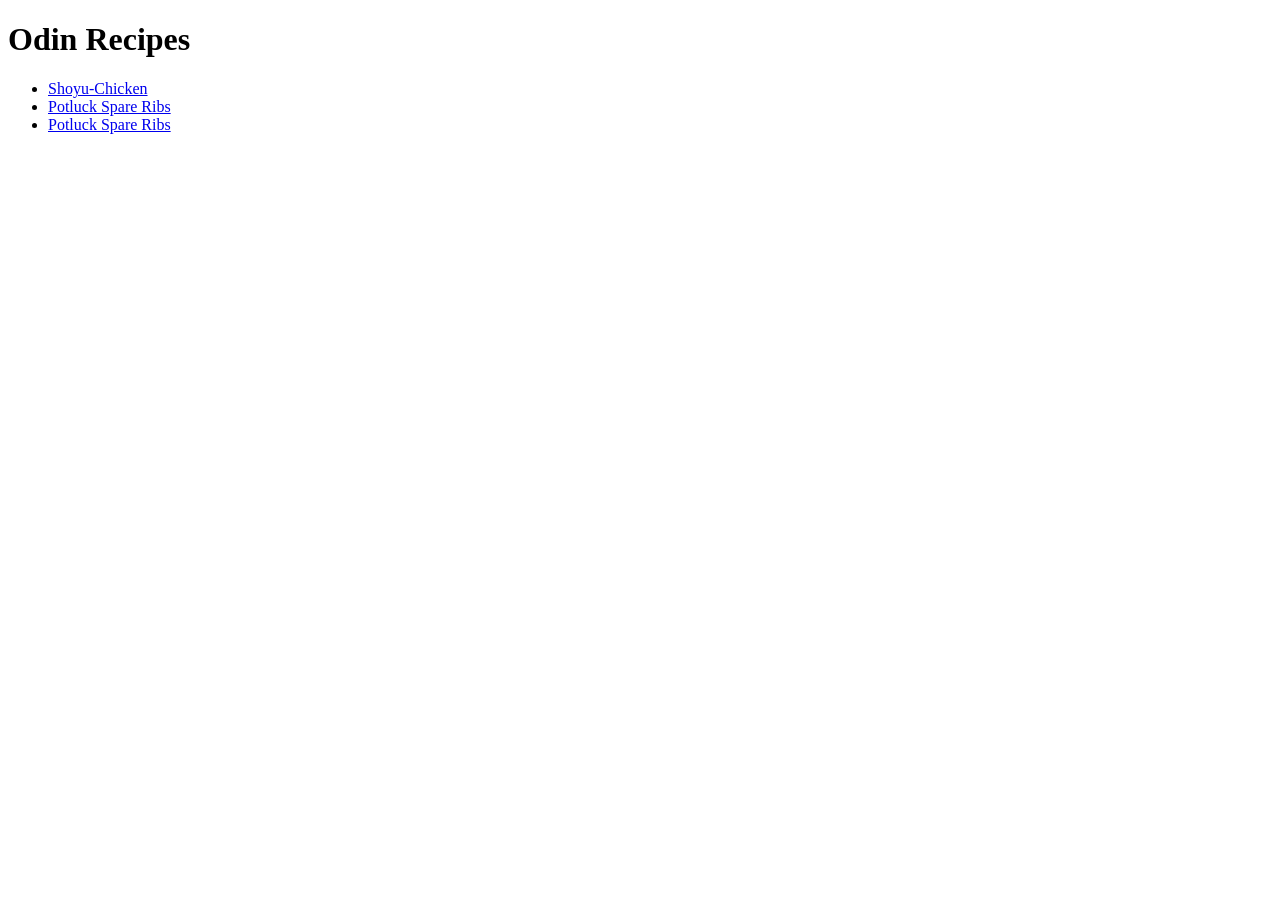
<file: odin-recipes/index.html>
<!DOCTYPE html>
<html lang="en">
<head>
    <meta charset="UTF-8">
    <meta name="viewport" content="width=device-width, initial-scale=1.0">
    <title>Document</title>
</head>
<body>
    <H1>Odin Recipes</H1>
    <ul>
        <li><a href="recipes/Shoyu-Chicken.html">Shoyu-Chicken</a></li>
        <li><a href="recipes/Slow Cooker Potluck Spare Ribs.html">Potluck Spare Ribs</a></li>
        <li><a href="recipes/Chef John's Buttermilk Fried Chicken.html">Potluck Spare Ribs</a></li>
    </ul>
</body>
</html>
</file>
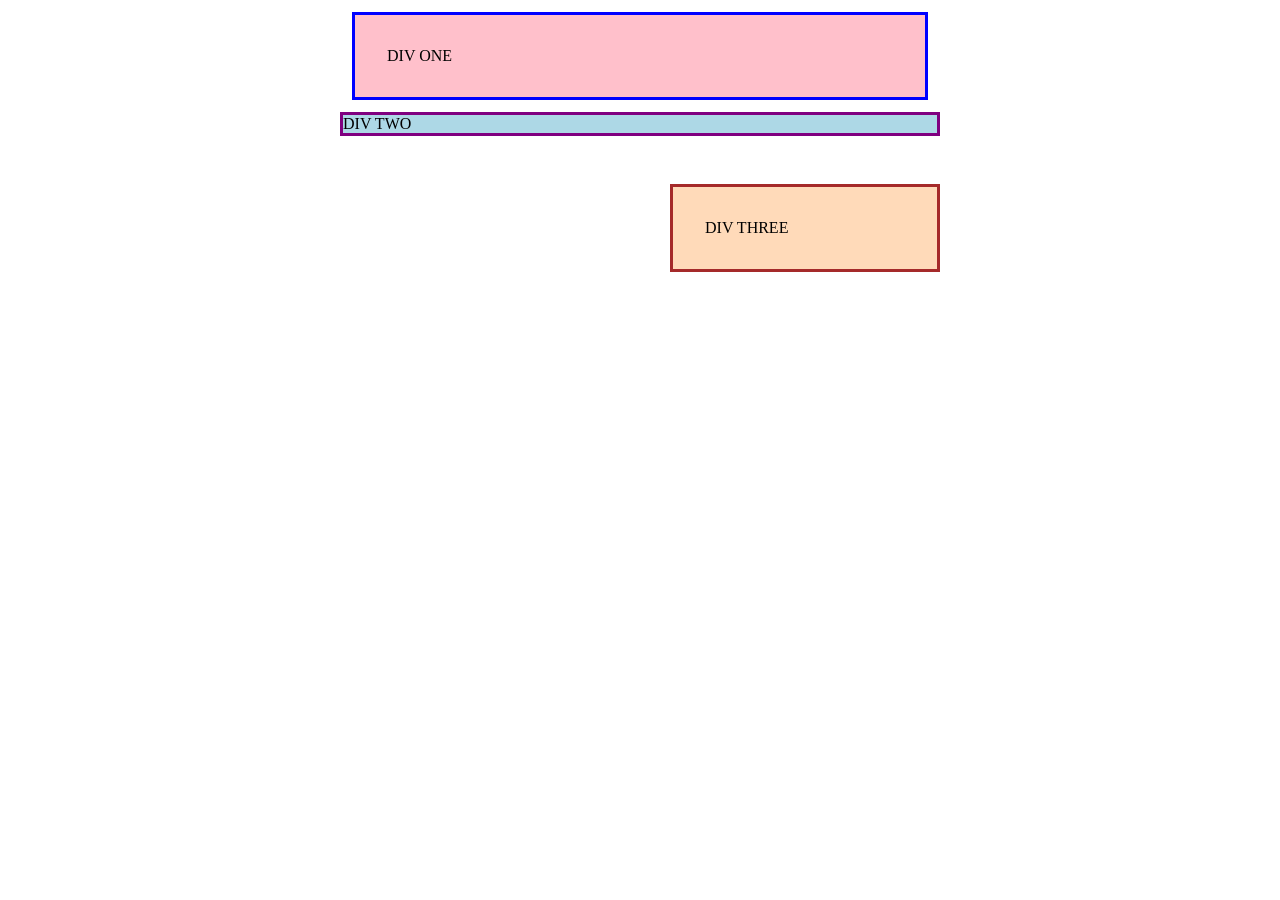
<file: block-and-inline/01-margin-and-padding-1/index.html>
<!DOCTYPE html>
<html lang="en">
  <head>
    <meta charset="UTF-8">
    <meta http-equiv="X-UA-Compatible" content="IE=edge">
    <meta name="viewport" content="width=device-width, initial-scale=1.0">
    <title>Margin and Padding exercise</title>
    <link rel="stylesheet" href="style.css">
  </head>
  <body>
    <div class="one">
      DIV ONE
    </div>
    <div class="two">
      DIV TWO
    </div>
    <div class="three">
      DIV THREE
    </div>
  </body>
</html>
</file>
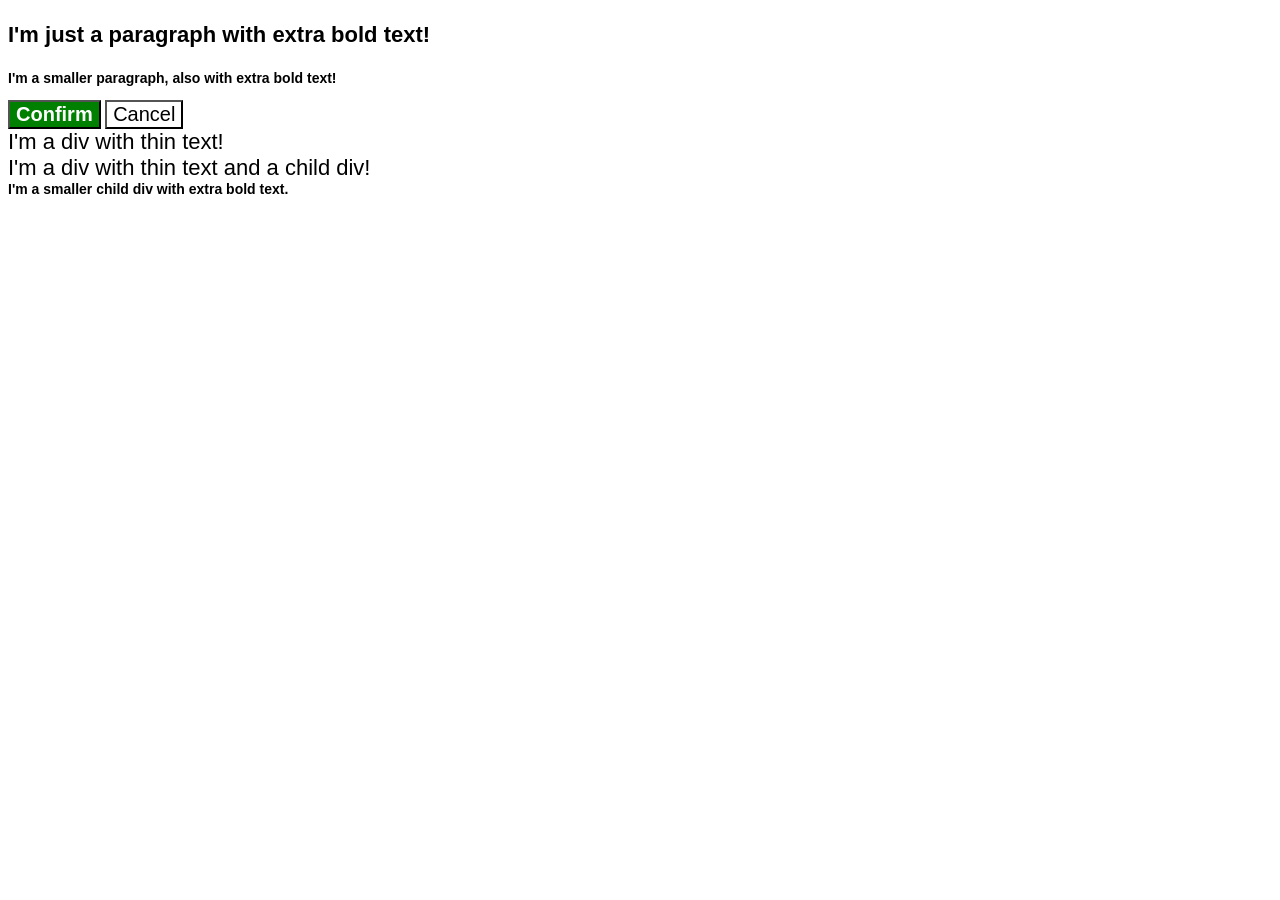
<file: cascade/01-cascade-fix/index.html>
<!DOCTYPE html>
<html lang="en">
  <head>
    <meta charset="UTF-8">
    <meta http-equiv="X-UA-Compatible" content="IE=edge">
    <meta name="viewport" content="width=device-width, initial-scale=1.0">
    <title>Fix the Cascade</title>
    <link rel="stylesheet" href="style.css">
  </head>
  <body>
    <p class="para">I'm just a paragraph with extra bold text!</p>
    <p class="para small-para">I'm a smaller paragraph, also with extra bold text!</p>

    <button id="confirm-button" class="button confirm">Confirm</button>
    <button id="cancel-button" class="button cancel">Cancel</button>

    <div class="text">I'm a div with thin text!</div>
    <div class="text">I'm a div with thin text and a child div!
      <div class="text child">I'm a smaller child div with extra bold text.</div>
    </div>
  </body>
</html>
</file>
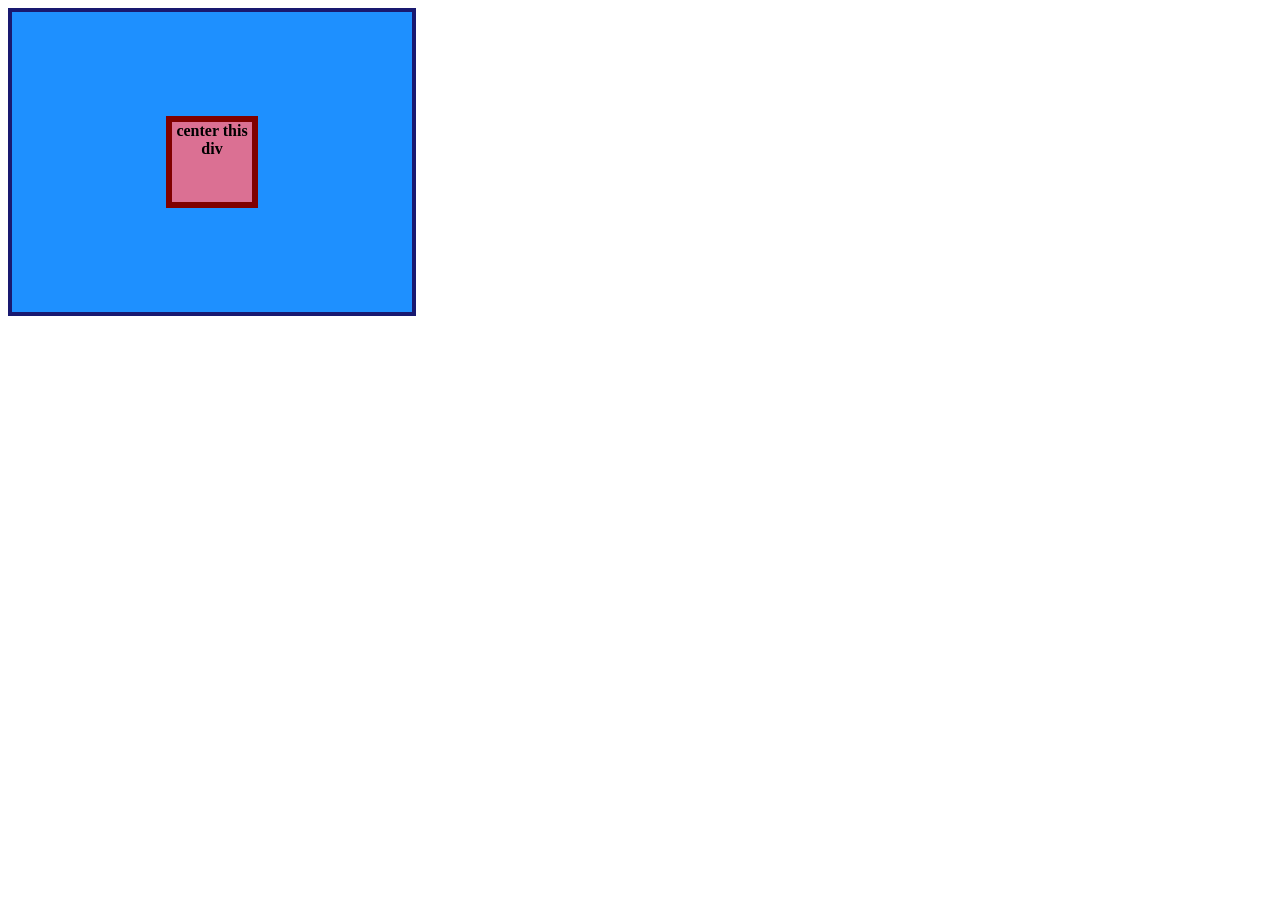
<file: flex/01-flex-center/index.html>
<!DOCTYPE html>
<html lang="en">
  <head>
    <meta charset="UTF-8">
    <meta http-equiv="X-UA-Compatible" content="IE=edge">
    <meta name="viewport" content="width=device-width, initial-scale=1.0">
    <title>CENTER THIS DIV</title>
    <link rel="stylesheet" href="style.css">
  </head>
  <body>
    <div class="container">
      <div class="box">center this div</div>
    </div>
  </body>
</html>
</file>
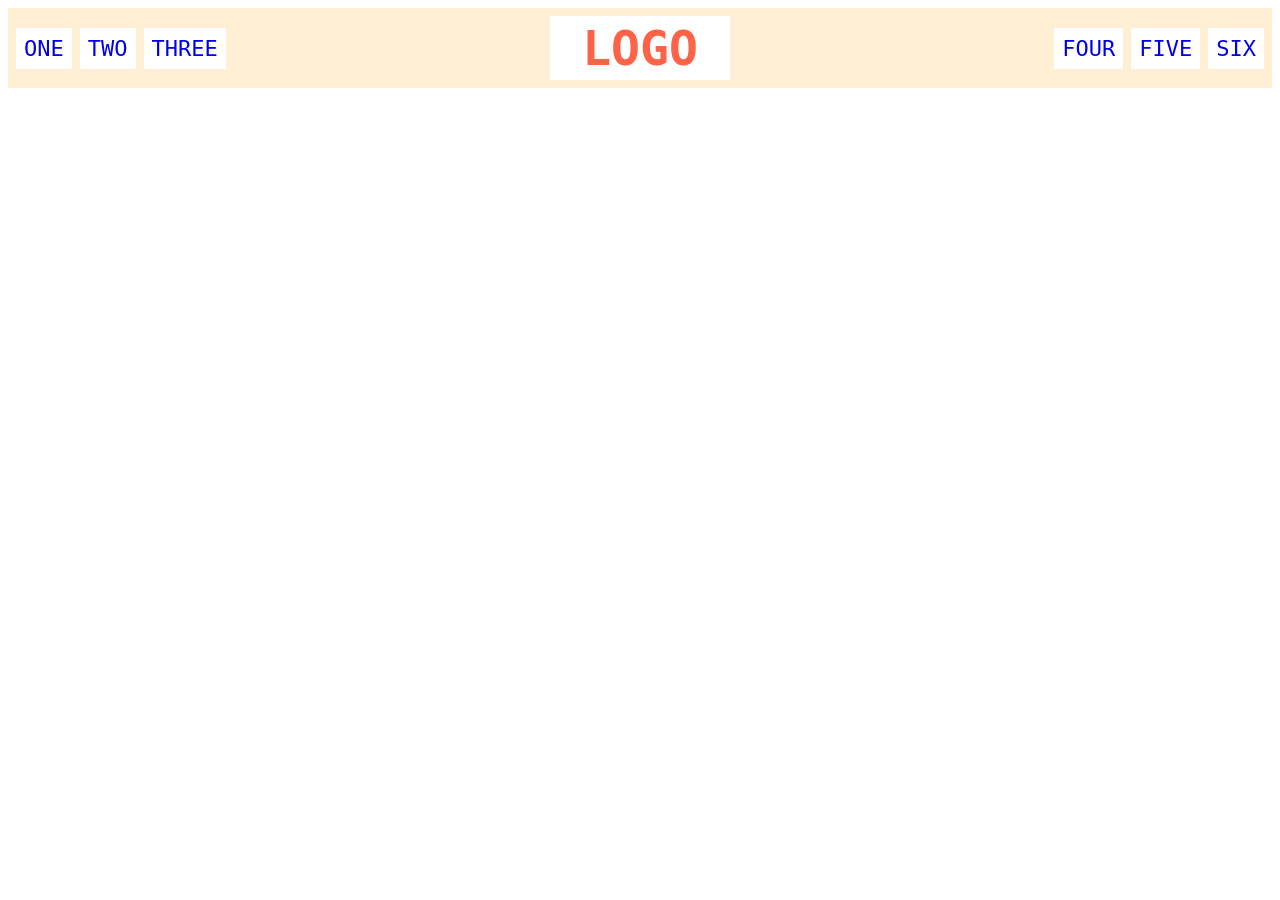
<file: flex/02-flex-header/index.html>
<!DOCTYPE html>
<html lang="en">
  <head>
    <meta charset="UTF-8">
    <meta http-equiv="X-UA-Compatible" content="IE=edge">
    <meta name="viewport" content="width=device-width, initial-scale=1.0">
    <title>Flex Header</title>
    <link rel="stylesheet" href="style.css">
  </head>
  <body>
    <div class="header">
      <div class="left-links">
        <ul>
          <li><a href="#">ONE</a></li>
          <li><a href="#">TWO</a></li>
          <li><a href="#">THREE</a></li>
        </ul>
      </div>
      <div class="logo">LOGO</div>
      <div class="right-links">
        <ul>
          <li><a href="#">FOUR</a></li>
          <li><a href="#">FIVE</a></li>
          <li><a href="#">SIX</a></li>
        </ul>
      </div>
    </div>
  </body>
</html>
</file>
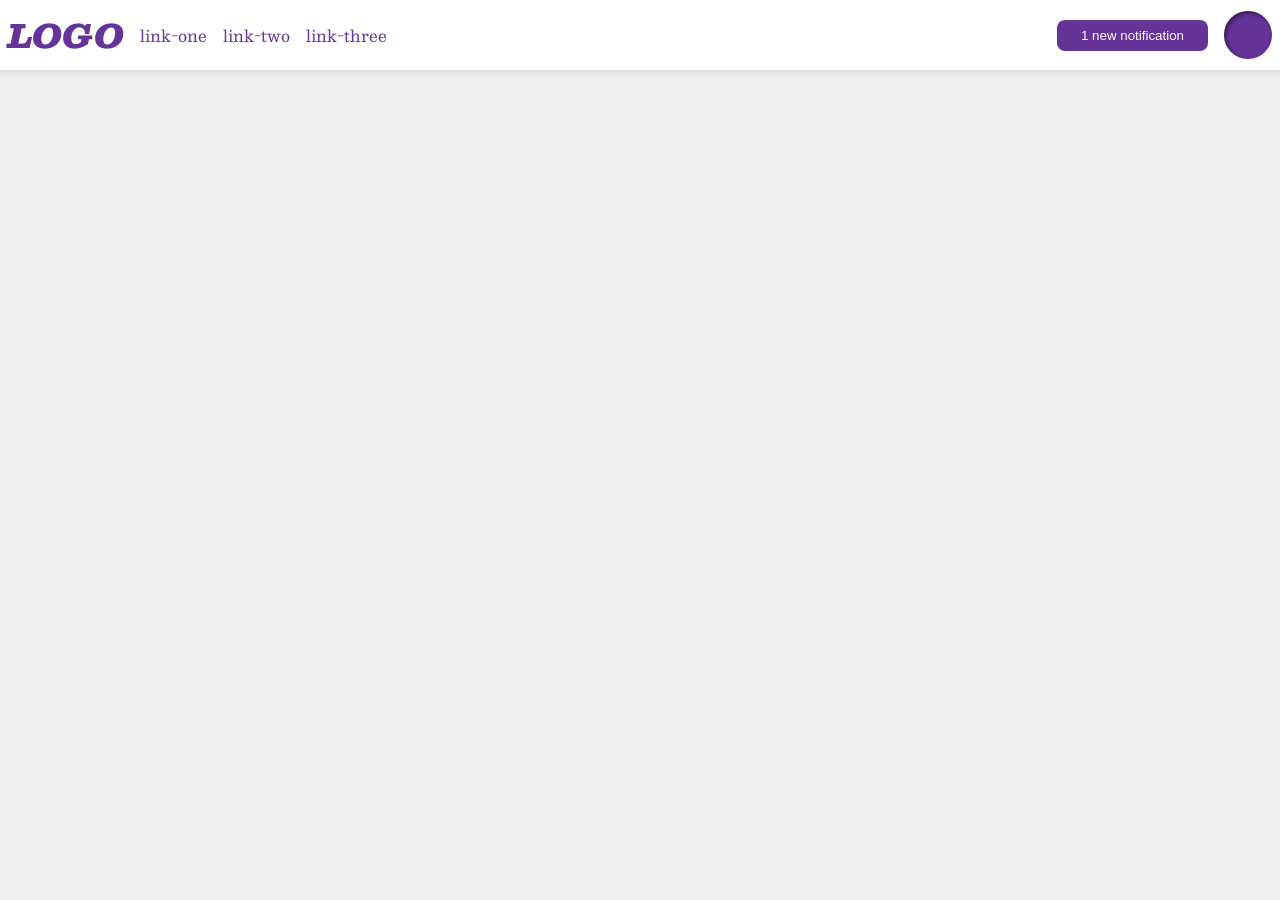
<file: flex/03-flex-header-2/index.html>
<!DOCTYPE html>
<html lang="en">
  <head>
    <meta charset="UTF-8">
    <meta http-equiv="X-UA-Compatible" content="IE=edge">
    <meta name="viewport" content="width=device-width, initial-scale=1.0">
    <title>Flex Header 2</title>
    <link rel="stylesheet" href="style.css">
  </head>
  <body>
    <div class="header">
      <div class="left">
        <div class="logo">
          LOGO
        </div>
        <ul class="links">
          <li><a href="https://google.com">link-one</a></li>
          <li><a href="https://google.com">link-two</a></li>
          <li><a href="https://google.com">link-three</a></li>
        </ul>
      </div>
      <div class="right">
        <button class="notifications">
          1 new notification
        </button>
        <div class="profile-image"></div>
      </div>
    </div>
  </body>
</html>
</file>
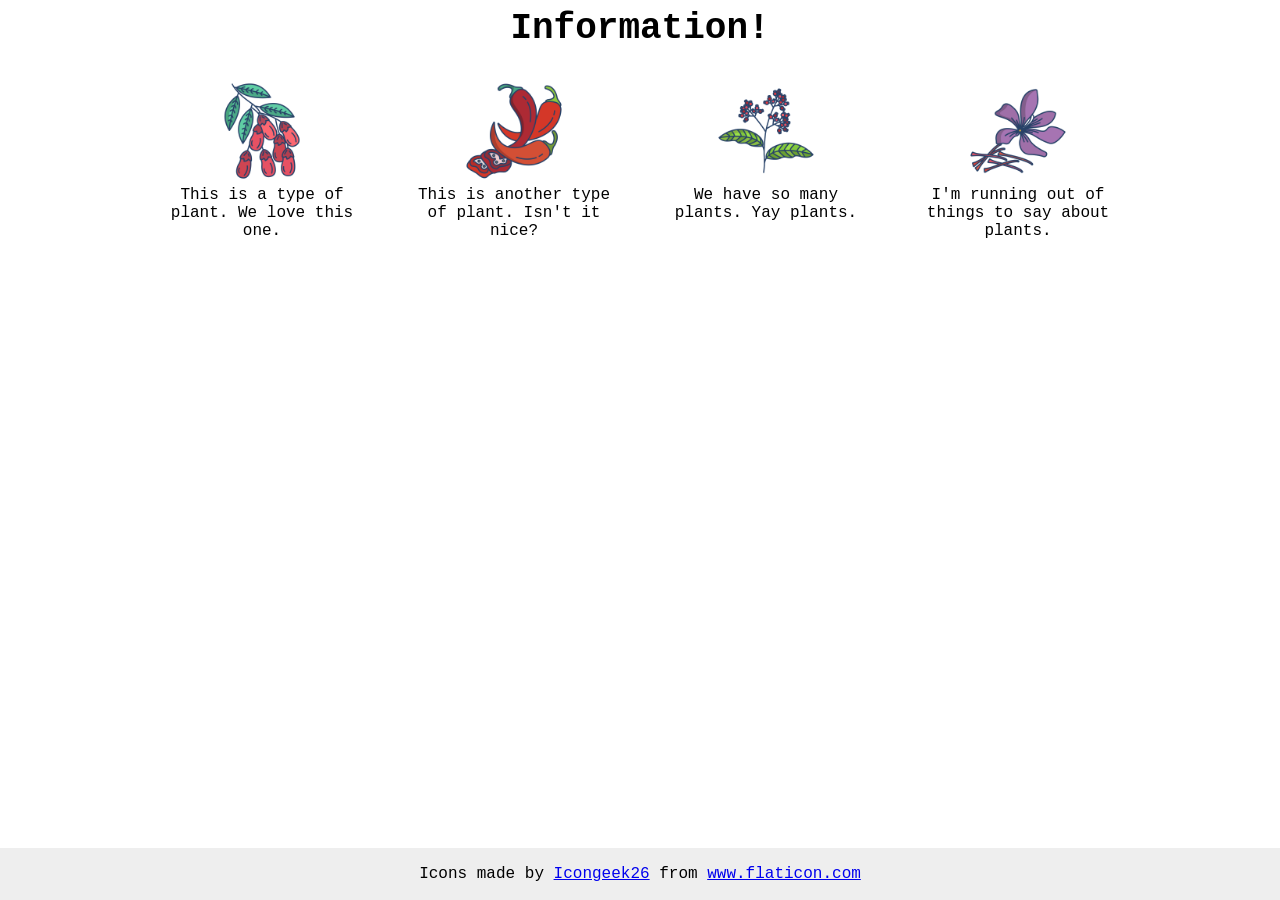
<file: flex/04-flex-information/index.html>
<!DOCTYPE html>
<html lang="en">
  <head>
    <meta charset="UTF-8">
    <meta http-equiv="X-UA-Compatible" content="IE=edge">
    <meta name="viewport" content="width=device-width, initial-scale=1.0">
    <title>Information</title>
    <link rel="stylesheet" href="style.css">
  </head>
  <body>
    <div class="title">Information!</div>

    <div class="container">
      <div class="info">
        <img src="./images/barberry.png" alt="barberry">
        <div class="text">This is a type of plant. We love this one.</div>
      </div>
      <div class="info">
        <img src="./images/chilli.png" alt="chili">
        <div class="text">This is another type of plant. Isn't it nice?</div>
      </div>
      <div class="info">
        <img src="./images/pepper.png" alt="pepper">
        <div class="text">We have so many plants. Yay plants.</div>
      </div>
      <div class="info">
        <img src="./images/saffron.png" alt="saffron">
        <div class="text">I'm running out of things to say about plants.</div>
      </div>
    </div>

    <!-- disregard this section, it's here to give attribution to the creator of these icons -->
    <div class="footer">
      <div>Icons made by <a href="https://www.flaticon.com/authors/icongeek26" title="Icongeek26">Icongeek26</a> from <a href="https://www.flaticon.com/" title="Flaticon">www.flaticon.com</a></div>
    </div>
  </body>
</html>
</file>
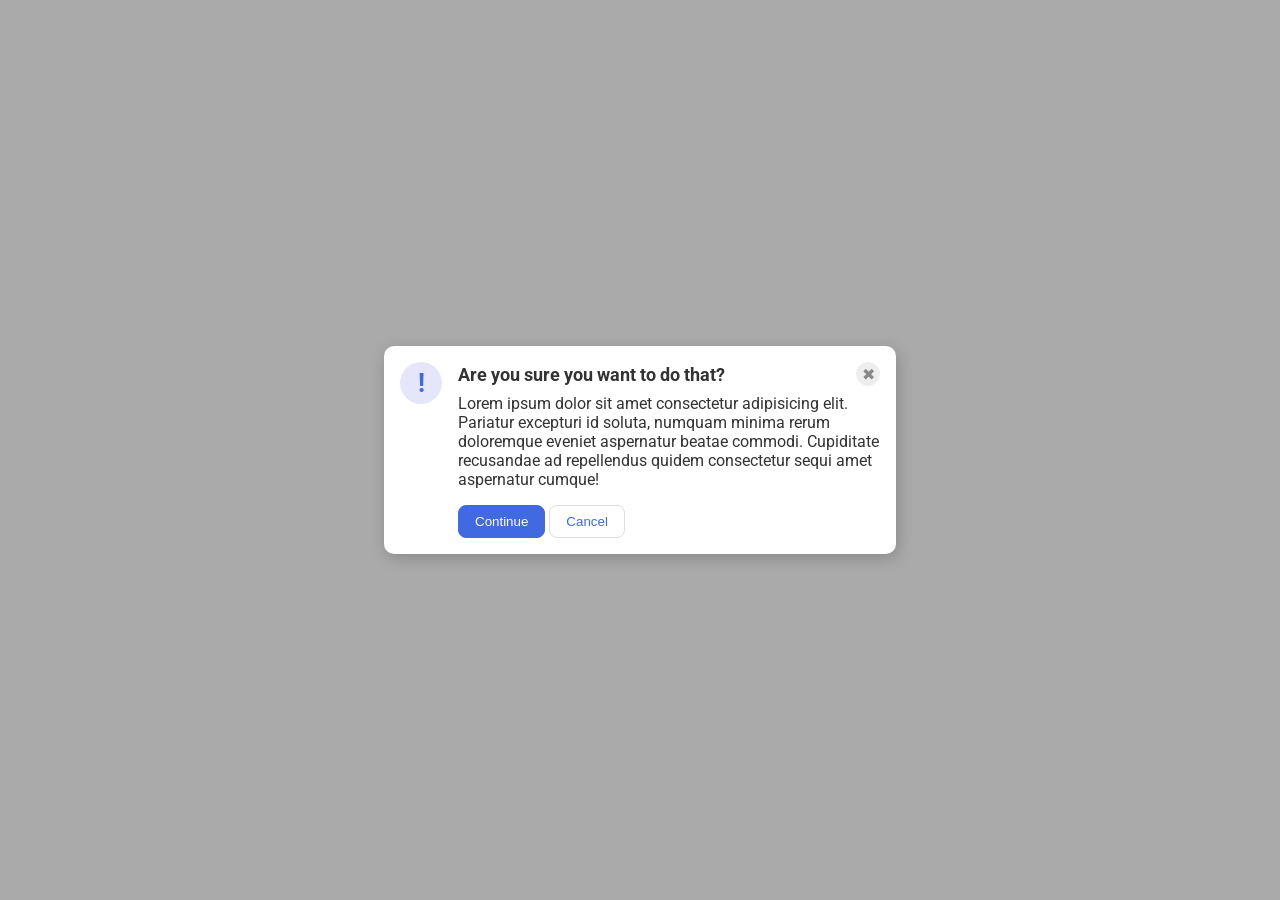
<file: flex/05-flex-modal/index.html>
<!DOCTYPE html>
<html lang="en">
  <head>
    <meta charset="UTF-8">
    <meta http-equiv="X-UA-Compatible" content="IE=edge">
    <meta name="viewport" content="width=device-width, initial-scale=1.0">
    <link rel="stylesheet" href="style.css">
    <title>Modal</title>
  </head>
  <body>
    <div class="modal">
      <div class="icon">!</div>
      <!-- additional container used here -->
      <div class="container">
        <!-- header div was moved to encompass the close button as well -->
        <div class="header">Are you sure you want to do that?
          <button class="close-button">✖</button>
        </div>
        <div class="text">Lorem ipsum dolor sit amet consectetur adipisicing elit. Pariatur excepturi id soluta, numquam minima rerum doloremque eveniet aspernatur beatae commodi. Cupiditate recusandae ad repellendus quidem consectetur sequi amet aspernatur cumque!</div>
        <button class="continue">Continue</button>
        <button class="cancel">Cancel</button>
      </div>
    </div>
  </body>
</html>
</file>
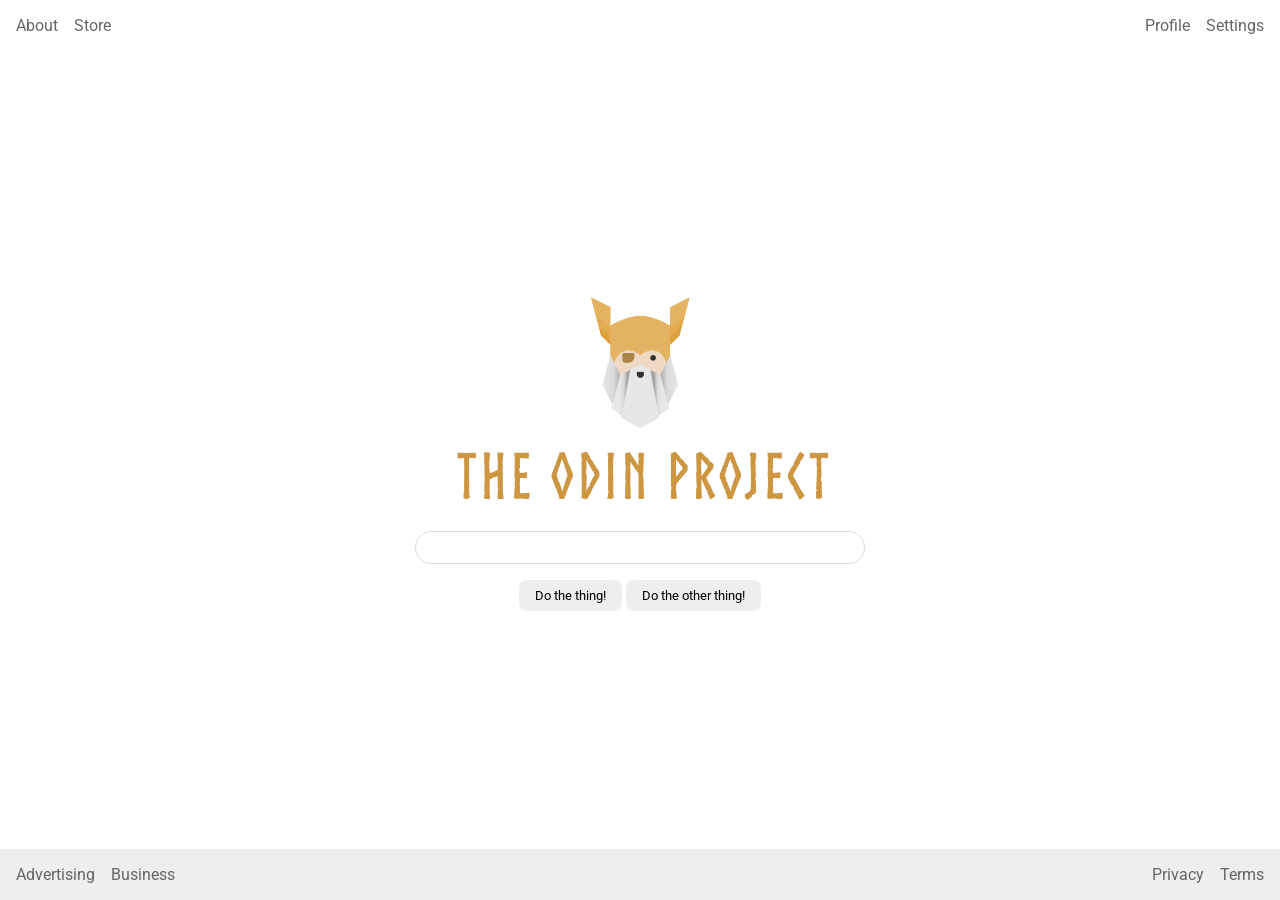
<file: flex/06-flex-layout/index.html>
<!DOCTYPE html>
<html lang="en">
  <head>
    <meta charset="UTF-8">
    <meta http-equiv="X-UA-Compatible" content="IE=edge">
    <meta name="viewport" content="width=device-width, initial-scale=1.0">
    <title>LAYOUT</title>
    <link rel="stylesheet" href="./style.css">
  </head>
  <body>
    <div class="header">
      <ul class="left-links">
        <li><a href="#">About</a></li>
        <li><a href="#">Store</a></li>
      </ul>
      <ul class="right-links">
        <li><a href="#">Profile</a></li>
        <li><a href="#">Settings</a></li>
      </ul>
    </div>
    <div class="content">
      <img src="./logo.png" alt="Project logo. Represents odin with the project name.">
      <div class="input">
        <input type="text">
      </div>
      <div class="buttons">
        <button>Do the thing!</button>
        <button>Do the other thing!</button>
      </div>
    </div>
    <div class="footer">
      <ul class="left-links">
        <li><a href="#">Advertising</a></li>
        <li><a href="#">Business</a></li>
      </ul>
      <ul class="right-links">
        <li><a href="#">Privacy</a></li>
        <li><a href="#">Terms</a></li>
      </ul>
    </div>
  </body>
</html>
</file>
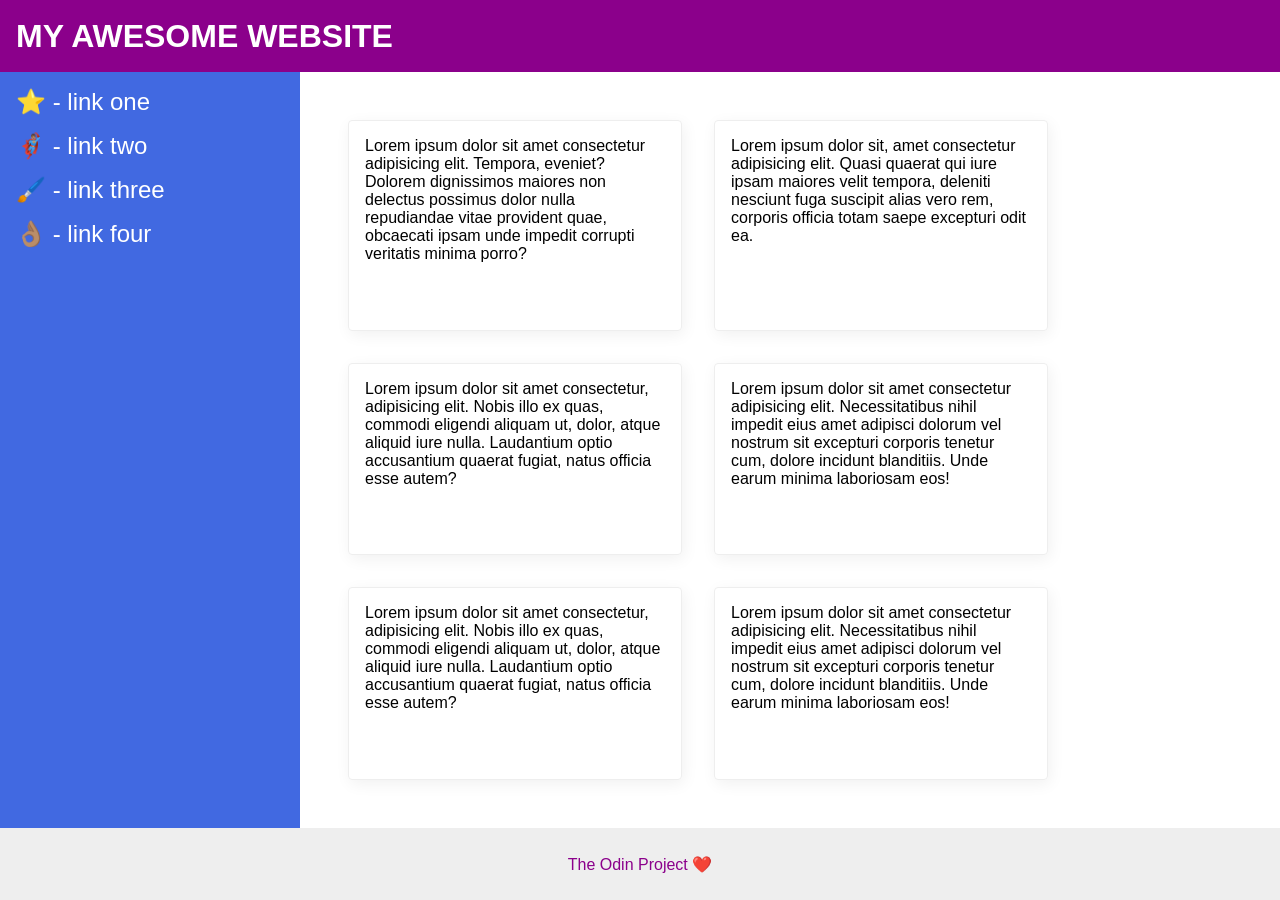
<file: flex/07-flex-layout-2/index.html>
<!DOCTYPE html>
<html lang="en">
  <head>
    <meta charset="UTF-8">
    <meta http-equiv="X-UA-Compatible" content="IE=edge">
    <meta name="viewport" content="width=device-width, initial-scale=1.0">
    <title>The Holy Grail</title>
    <link rel="stylesheet" href="style.css">
  </head>
  <body>
    <div class="header">
      MY AWESOME WEBSITE
    </div>
    <div class="body">
      <div class="sidebar">
        <ul>
          <li><a href="#">⭐ - link one</a></li>
          <li><a href="#">🦸🏽‍♂️ - link two</a></li>
          <li><a href="#">🖌️ - link three</a></li>
          <li><a href="#">👌🏽 - link four</a></li>
        </ul>
      </div>
      <div class="container">
        <div class="card">Lorem ipsum dolor sit amet consectetur adipisicing elit. Tempora, eveniet? Dolorem dignissimos maiores non delectus possimus dolor nulla repudiandae vitae provident quae, obcaecati ipsam unde impedit corrupti veritatis minima porro?</div>
        <div class="card">Lorem ipsum dolor sit, amet consectetur adipisicing elit. Quasi quaerat qui iure ipsam maiores velit tempora, deleniti nesciunt fuga suscipit alias vero rem, corporis officia totam saepe excepturi odit ea.</div>
        <div class="card">Lorem ipsum dolor sit amet consectetur, adipisicing elit. Nobis illo ex quas, commodi eligendi aliquam ut, dolor, atque aliquid iure nulla. Laudantium optio accusantium quaerat fugiat, natus officia esse autem?</div>
        <div class="card">Lorem ipsum dolor sit amet consectetur adipisicing elit. Necessitatibus nihil impedit eius amet adipisci dolorum vel nostrum sit excepturi corporis tenetur cum, dolore incidunt blanditiis. Unde earum minima laboriosam eos!</div>
        <div class="card">Lorem ipsum dolor sit amet consectetur, adipisicing elit. Nobis illo ex quas, commodi eligendi aliquam ut, dolor, atque aliquid iure nulla. Laudantium optio accusantium quaerat fugiat, natus officia esse autem?</div>
        <div class="card">Lorem ipsum dolor sit amet consectetur adipisicing elit. Necessitatibus nihil impedit eius amet adipisci dolorum vel nostrum sit excepturi corporis tenetur cum, dolore incidunt blanditiis. Unde earum minima laboriosam eos!</div>
      </div>
    </div>
    <div class="footer">
      The Odin Project ❤️
    </div>
  </body>
</html>
</file>
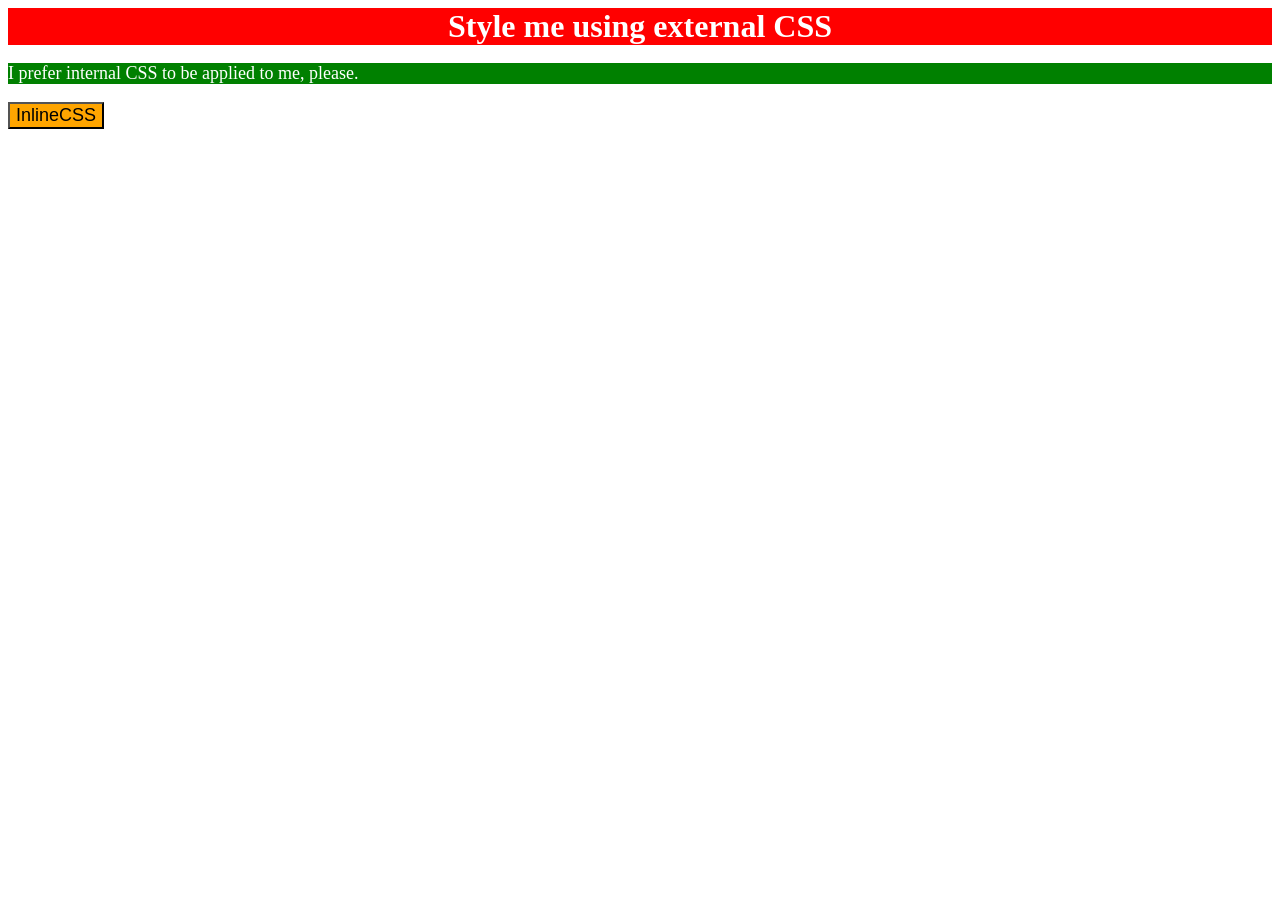
<file: odin-css-exercises/01-css-methods/01-css-methods.html>
<!DOCTYPE html>
<html lang="en">
<head>
    <meta charset="UTF-8">
    <meta name="viewport" content="width=device-width, initial-scale=1.0">
    <title>CSS Methods</title>
    <link rel="stylesheet" href="styles.css">
    <style>
        p {
            background-color: green;
            color: white;
            font-size: 18px;
        }
    </style>
</head>
<body>
    <div>Style me using external CSS</div>
    <p>I prefer internal CSS to be applied to me, please.</p>
    <button style="background-color: orange; font-size: 18px;">InlineCSS</button>
</body>
</html>
</file>
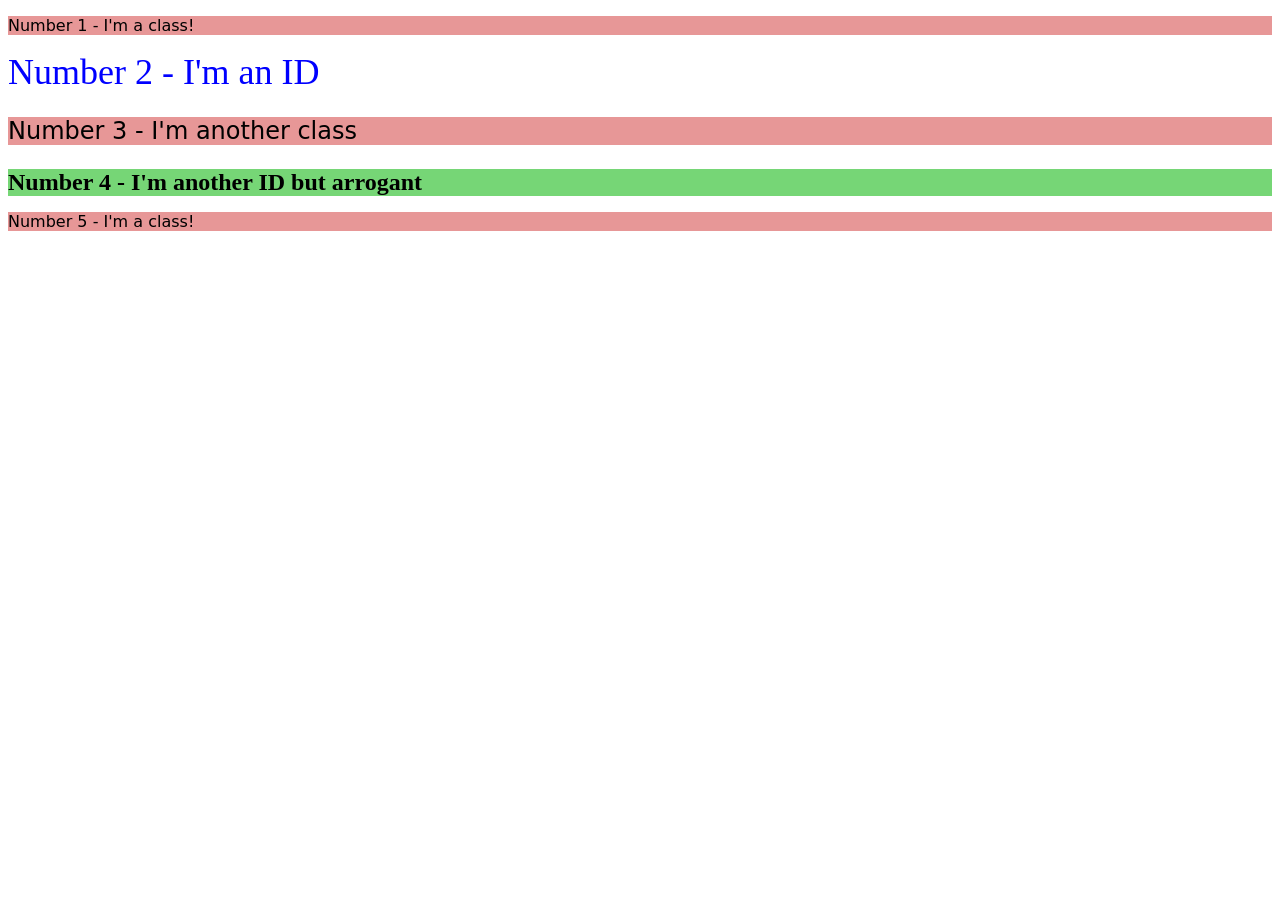
<file: odin-css-exercises/02-class-id-selectors/02-class-id-selectors.html>
<!DOCTYPE html>
<html lang="en">
<head>
    <meta charset="UTF-8">
    <meta name="viewport" content="width=device-width, initial-scale=1.0">
    <title>Class and ID selectors</title>
    <link rel="stylesheet" href="style.css">
</head>
<body>
    <p class="odd">Number 1 - I'm a class!</P>
    <div id="two">Number 2 - I'm an ID</div>
    <P class="odd add-font-size">Number 3 - I'm another class</P>
    <div id="four" class="add-font-size">Number 4 - I'm another ID but arrogant</div>
    <p class="odd">Number 5 - I'm a class!</p>
    
</body>
</html>
</file>
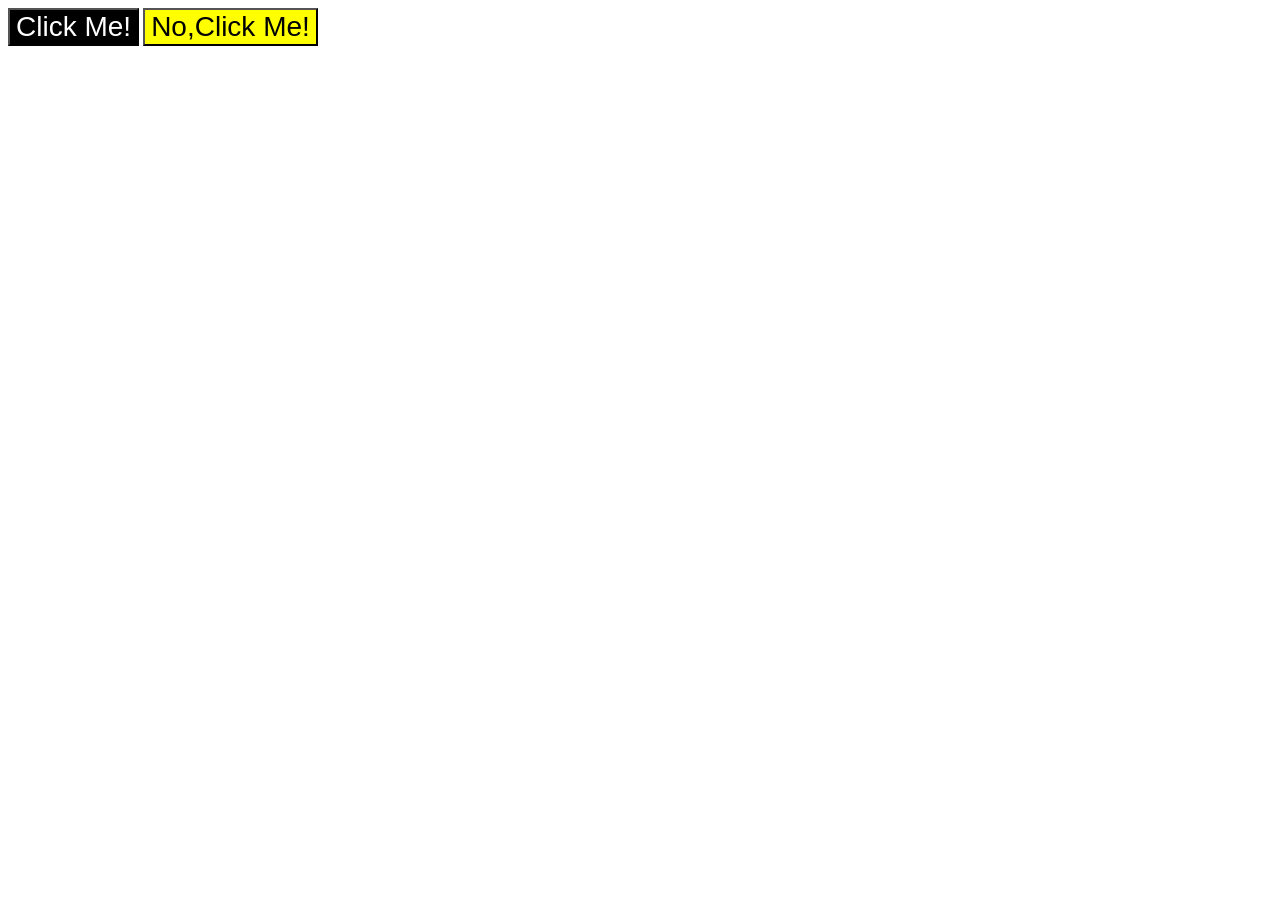
<file: odin-css-exercises/03-grouping-selectors/Grouping-Selectors.html>
<!DOCTYPE html>
<html lang="en">
<head>
    <meta charset="UTF-8">
    <meta name="viewport" content="width=device-width, initial-scale=1.0">
    <title>Grouping-Selectors</title>
    <link rel="stylesheet" href="grouping.css">
</head>
<body>
    <button class="first">Click Me!</button>
    <button class="second">No,Click Me!</button>
</body>
</html>
</file>
<file: block-and-inline/01-margin-and-padding-1/style.css>
body {
  max-width: 600px;
  margin: 0 auto;
}

.one {
  background: pink;
  border: 3px solid blue;
  /* CHANGE ME */
  padding: 32px;
  margin: 12px;
}

.two {
  background: lightblue;
  border: 3px solid purple;
  /* CHANGE ME */
  margin-bottom: 48px;
}

.three {
  background: peachpuff;
  border: 3px solid brown;
  width: 200px;
  /* CHANGE ME */
  padding: 32px;
  margin-left: auto;
}
</file>
<file: cascade/01-cascade-fix/style.css>
body {
  font-family: Arial, Helvetica, sans-serif;
}

/* Both paragraphs get black color and bold text */
.para,
.small-para {
  color: hsl(0, 0%, 0%);
  font-weight: 800;
}

/* Big paragraph is 22px */
.para {
  font-size: 22px;
}

/* Small paragraph is 14px - this comes AFTER .para so it wins */
.small-para {
  font-size: 14px;
  font-weight: 800;
}

/* Both buttons start with white background and black text */
.button {
  background-color: rgb(255, 255, 255);
  color: rgb(0, 0, 0);
  font-size: 20px;
}

/* ID selector beats class selector, so confirm button gets green */
#confirm-button {
  background: green;
  color: white;
  font-weight: bold;
}

/* All text divs are thin */
div.text {
  color: rgb(0, 0, 0);
  font-size: 22px;
  font-weight: 100;
}

/* Child div is bold and smaller - comes after div.text so it wins */
div .child {
  color: rgb(0, 0, 0);
  font-weight: 800;
  font-size: 14px;
}
</file>
<file: flex/01-flex-center/style.css>
.container {
  background: dodgerblue;
  border: 4px solid midnightblue;
  width: 400px;
  height: 300px;
  display: flex;
  align-items: center;
  justify-content: center;
}

.box {
  background: palevioletred;
  font-weight: bold;
  text-align: center;
  border: 6px solid maroon;
  width: 80px;
  height: 80px;
}
</file>
<file: flex/02-flex-header/style.css>
.header  {
  font-family: monospace;
  background: papayawhip;
  display: flex;
  gap: 12px;
  align-items: center;
  justify-content: space-between;
  padding: 8px;
}

.logo {
  font-size: 48px;
  font-weight: 900;
  color: tomato;
  background: white;
  padding: 4px 32px;
}

ul {
  /* this removes the dots on the list items*/
  list-style-type: none;
  display: flex;
  margin: 0;
  padding: 0;
  gap: 8px;
}

a {
  font-size: 22px;
  background: white;
  padding: 8px;
  /* this removes the line under the links */
  text-decoration: none;
}
</file>
<file: flex/03-flex-header-2/style.css>
/* this is some magical font-importing.  
you'll learn about it later. */
@import url('https://fonts.googleapis.com/css2?family=Besley:ital,wght@0,400;1,900&display=swap');

body {
  margin: 0;
  background: #eee;
  font-family: Besley, serif;
}

.header {
  background: white;
  border-bottom: 1px solid #ddd;
  box-shadow: 0 0 8px rgba(0,0,0,.1);
  display: flex;
  justify-content: space-between;
  padding: 8px;
}

.profile-image {
  background: rebeccapurple;
  box-shadow: inset 2px 2px 4px rgba(0,0,0,.5);
  border-radius: 50%;
  width: 48px;
  height:  48px;
}

.logo {
  color: rebeccapurple;
  font-size: 32px;
  font-weight: 900;
  font-style: italic;
}

button {
  border: none;
  border-radius: 8px;
  background: rebeccapurple;
  color: white;
  padding: 8px 24px;
}

a {
  /* this removes the line under our links */
  text-decoration: none;
  color: rebeccapurple;
}

ul {
  list-style-type: none;
  display: flex;
  margin: 0;
  padding: 0;
  gap: 16px;
}

.left, .right {
  display: flex;
  align-items: center;
  gap: 16px;
}
</file>
<file: flex/04-flex-information/style.css>
body {
  font-family: 'Courier New', Courier, monospace;
  text-align: center;
}

img {
  width: 100px;
  height: 100px;
}

.title {
  font-size: 36px;
  font-weight: 900;
  margin-bottom: 32px;
}

/* do not edit this footer */
.footer {
  position: fixed;
  bottom: 0;
  left: 0;
  right: 0;
  height: 52px;
  display: flex;
  align-items: center;
  justify-content: center;
  background: #eee;
}

.container {
  display: flex;
  justify-content: center;
  gap: 52px;
}

.info {
  max-width: 200px;
}
</file>
<file: flex/05-flex-modal/style.css>
@import url('https://fonts.googleapis.com/css2?family=Roboto:wght@400;700&display=swap');

html, body {
  height: 100%;
}

body {
  font-family: Roboto, sans-serif;
  margin: 0;
  background: #aaa;
  color: #333;
  /* I'll give you this one for free */
  display: flex;
  align-items: center;
  justify-content: center;
}

.modal {
  background: white;
  width: 480px;
  border-radius: 10px;
  box-shadow: 2px 4px 16px rgba(0,0,0,.2);
  display: flex;
  gap: 16px;
  padding: 16px;
}

.icon {
  color: royalblue;
  font-size: 26px;
  font-weight: 700;
  background: lavender;
  width: 42px;
  height: 42px;
  border-radius: 50%;
  display: flex;
  align-items: center;
  justify-content: center;
  flex-shrink: 0;
}

.close-button {
  background: #eee;
  border-radius: 50%;
  color: #888;
  font-weight: 400;
  font-size: 16px;
  height: 24px;
  width: 24px;
  display: flex;
  align-items: center;
  justify-content: center;
  border: 1px solid #eee;
  padding: 0;
}

button {
  cursor: pointer;
  padding: 8px 16px;
  border-radius: 8px;
}

button.continue {
  background: royalblue;
  border: 1px solid royalblue;
  color: white;
}

button.cancel {
  background: white;
  border: 1px solid #ddd;
  color: royalblue;
}

/* header container should be wrapped around the button element as well in order for flex style to work */
.header {
  display: flex;
  align-items: center;
  justify-content: space-between;
  font-size: 18px;
  font-weight: 700;
  margin-bottom: 8px;
}

.text {
  margin-bottom: 16px;
}
</file>
<file: flex/06-flex-layout/style.css>
@import url('https://fonts.googleapis.com/css2?family=Roboto:wght@400;700&display=swap');

body {
  height: 100vh;
  margin: 0;
  overflow: hidden;
  font-family: Roboto, sans-serif;
  display: flex;
  flex-direction: column;
}

img {
  width: 600px;
}

button {
  font-family: Roboto, sans-serif;
  border: none;
  border-radius: 8px;
  background: #eee;
  padding: 8px 16px;
}

input {
  border: 1px solid #ddd;
  border-radius: 16px;
  padding: 8px 24px;
  width: 400px;
}

.content {
  flex: 1;
  display: flex;
  align-items: center;
  justify-content: center;
  flex-direction: column;
  gap: 16px;
}

a {
  color: #666;
  text-decoration: none;
}

.header,
.footer {
  display: flex;
  justify-content: space-between;
  padding: 16px;
}

.footer {
  background: #eee;
}

ul {
  display: flex;
  list-style: none;
  margin: 0;
  padding: 0;
  gap: 16px
}
</file>
<file: flex/07-flex-layout-2/style.css>
body {
  font-family: -apple-system, BlinkMacSystemFont, 'Segoe UI', Roboto, Oxygen, Ubuntu, Cantarell, 'Open Sans', 'Helvetica Neue', sans-serif;
  margin: 0;
  min-height: 100vh;
  display: flex;
  flex-direction: column;
}

.header {
  height: 72px;
  background: darkmagenta;
  color: white;
  display: flex;
  align-items: center;
  padding: 0 16px;
  font-size: 32px;
  font-weight: 900
}

.footer {
  height: 72px;
  background: #eee;
  color: darkmagenta;
  display: flex;
  align-items: center;
  justify-content: center;
}

.sidebar {
  width: 300px;
  background: royalblue;
  box-sizing: border-box;
  flex-shrink: 0;
  padding: 16px;
}

.card {
  border: 1px solid #eee;
  box-shadow: 2px 4px 16px rgba(0,0,0,.06);
  border-radius: 4px;
  padding: 16px;
  width: 300px;
}

.body {
  flex: 1;
  display: flex;
}

ul {
  list-style-type: none;
  margin: 0;
  padding: 0;
}

li {
  margin-bottom: 16px;
}

a {
  color: white;
  text-decoration: none;
  font-size: 24px;
}

.container {
  padding: 48px;
  display: flex;
  flex-wrap: wrap;
  gap: 32px;
}
</file>
<file: odin-css-exercises/01-css-methods/styles.css>
/* styles.css */

div {
  color: white;
  background-color: red;
  font-size: 32px;
  text-align: center;
  font-weight: bold;
}
</file>
<file: odin-css-exercises/02-class-id-selectors/style.css>
.odd {
    background-color: rgb(231, 151, 151);
    font-family: Verdana, "DejaVu Sans", sans-serif ;
}
.add-font-size {
    font-size: 24px;
}


#two {
    color: #0000ff;
    font-size: 36px;
}

#four {
  background-color: hsl(120, 54%, 65%);
  font-weight: bold;
}
</file>
<file: odin-css-exercises/03-grouping-selectors/grouping.css>
/*----------css------------*/
.first {
    background-color: black;
    color: white;
}

.second {
    background-color: yellow;
}

.first,
.second {
    font-size: 28px;
    font-family: Helvetica, "Times New Roman", sans-serif;
}
</file>
